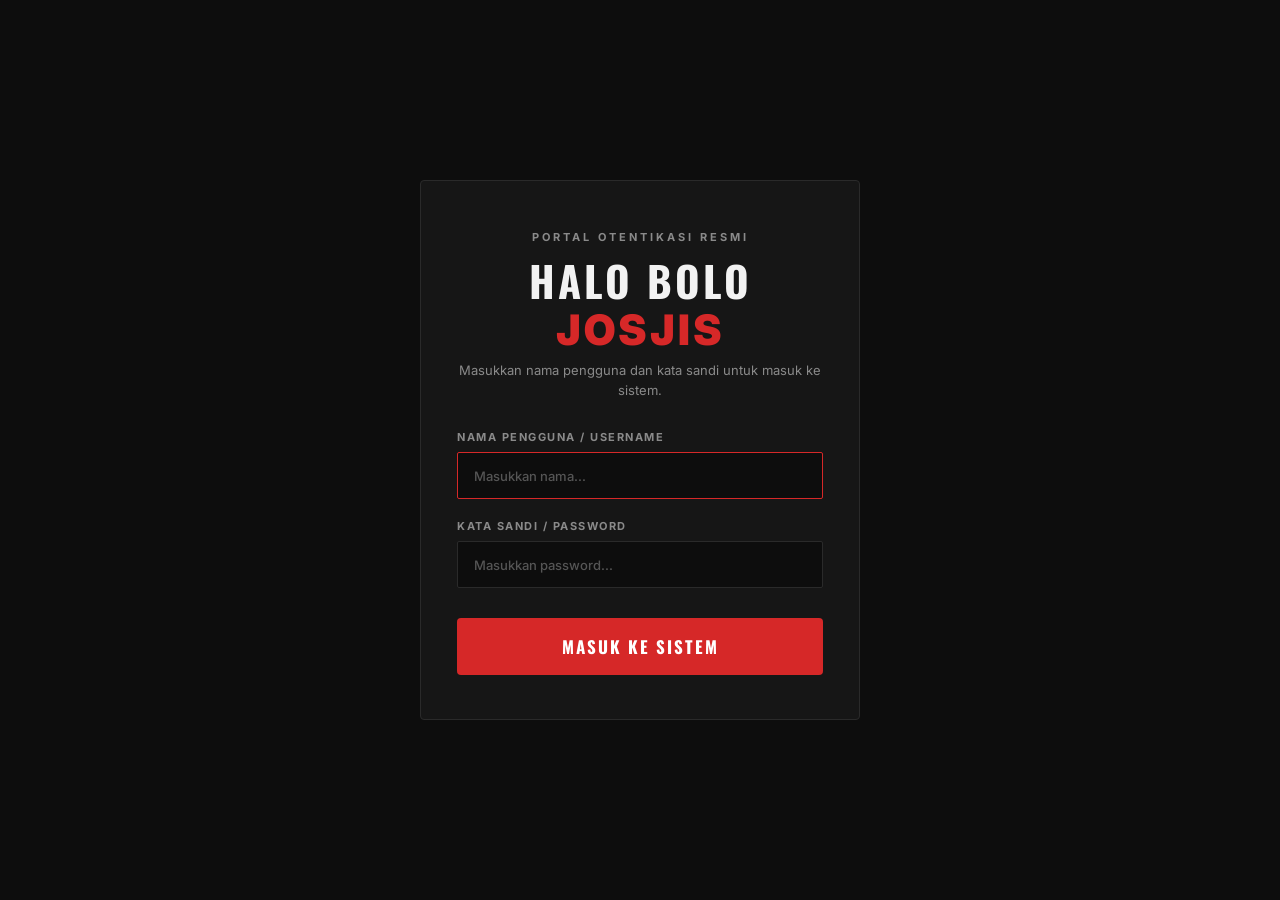
<file: index.html>
<!DOCTYPE html>
<html lang="id">
<head>
    <meta charset="UTF-8">
    <meta name="viewport" content="width=device-width, initial-scale=1.0">
    <meta http-equiv="Cache-Control" content="no-cache, no-store, must-revalidate" />
    <meta http-equiv="Pragma" content="no-cache" />
    <meta http-equiv="Expires" content="0" />
    <title>Halo Bolo Josjis - Login</title>
    <link rel="preconnect" href="https://fonts.googleapis.com">
    <link rel="preconnect" href="https://fonts.gstatic.com" crossorigin>
    <link href="https://fonts.googleapis.com/css2?family=Bebas+Neue&family=Inter:ital,wght@0,400;0,500;0,600;0,700;0,800;0,900;1,400&family=Oswald:wght@500;600;700;800;900&display=swap" rel="stylesheet">
    <link rel="stylesheet" href="belajar.css?v=sangar_clean">
</head>
<body>
    <div class="login-container">
        <form id="loginForm" class="luxury-form" onsubmit="handleLogin(event)">
            <div class="brand-badge">
                <span class="badge-text">PORTAL OTENTIKASI RESMI</span>
            </div>

            <h1 class="form-title">HALO BOLO <span class="accent-red">JOSJIS</span></h1>
            <p class="form-subtitle">Masukkan nama pengguna dan kata sandi untuk masuk ke sistem.</p>

            <div class="input-group">
                <label for="nama">NAMA PENGGUNA / USERNAME</label>
                <div class="input-wrapper">
                    <input type="text" id="nama" name="nama" placeholder="Masukkan nama..." required autocomplete="username" autofocus>
                </div>
            </div>

            <div class="input-group">
                <label for="pass">KATA SANDI / PASSWORD</label>
                <div class="input-wrapper">
                    <input type="password" id="pass" name="pass" placeholder="Masukkan password..." required autocomplete="current-password">
                </div>
            </div>

            <button type="submit" class="btn-luxury-submit">
                MASUK KE SISTEM
            </button>
        </form>
    </div>

    <script>
    function handleLogin(event) {
        event.preventDefault();
        const namaInput = document.getElementById('nama').value.trim();
        const passInput = document.getElementById('pass').value.trim();
        const nama = namaInput.toLowerCase();

        // 1. User Aghis -> Menu Makanan RM Etan Kuburan
        if (nama === 'aghis' && passInput === '123') {
            sessionStorage.setItem('loggedin', 'true');
            sessionStorage.setItem('nama', 'Aghis');
            sessionStorage.setItem('role', 'user');
            window.location.href = 'menu.html';
        }
        // 2. User Deril -> Hitung Luas Persegi Panjang / Balok
        else if (nama === 'deril' && passInput === '911') {
            sessionStorage.setItem('loggedin', 'true');
            sessionStorage.setItem('nama', 'Deril');
            sessionStorage.setItem('role', 'user');
            window.location.href = 'MTK.html';
        }
        // 3. User Udin -> Struktur Tabel Colspan & Rowspan
        else if (nama === 'udin' && passInput === '456') {
            sessionStorage.setItem('loggedin', 'true');
            sessionStorage.setItem('nama', 'Udin');
            sessionStorage.setItem('role', 'user');
            window.location.href = 'table.html';
        }
        // 4. User Admin -> Dashboard Evaluasi Nilai Siswa
        else if (nama === 'admin' && passInput === '111') {
            sessionStorage.setItem('loggedin', 'true');
            sessionStorage.setItem('nama', 'Admin');
            sessionStorage.setItem('role', 'admin');
            window.location.href = 'admin.html';
        }
        // Gagal login
        else {
            alert('Salah login bg 😅\nPeriksa kembali username dan password Anda!');
        }
    }
    </script>
</body>
</html>
</file>
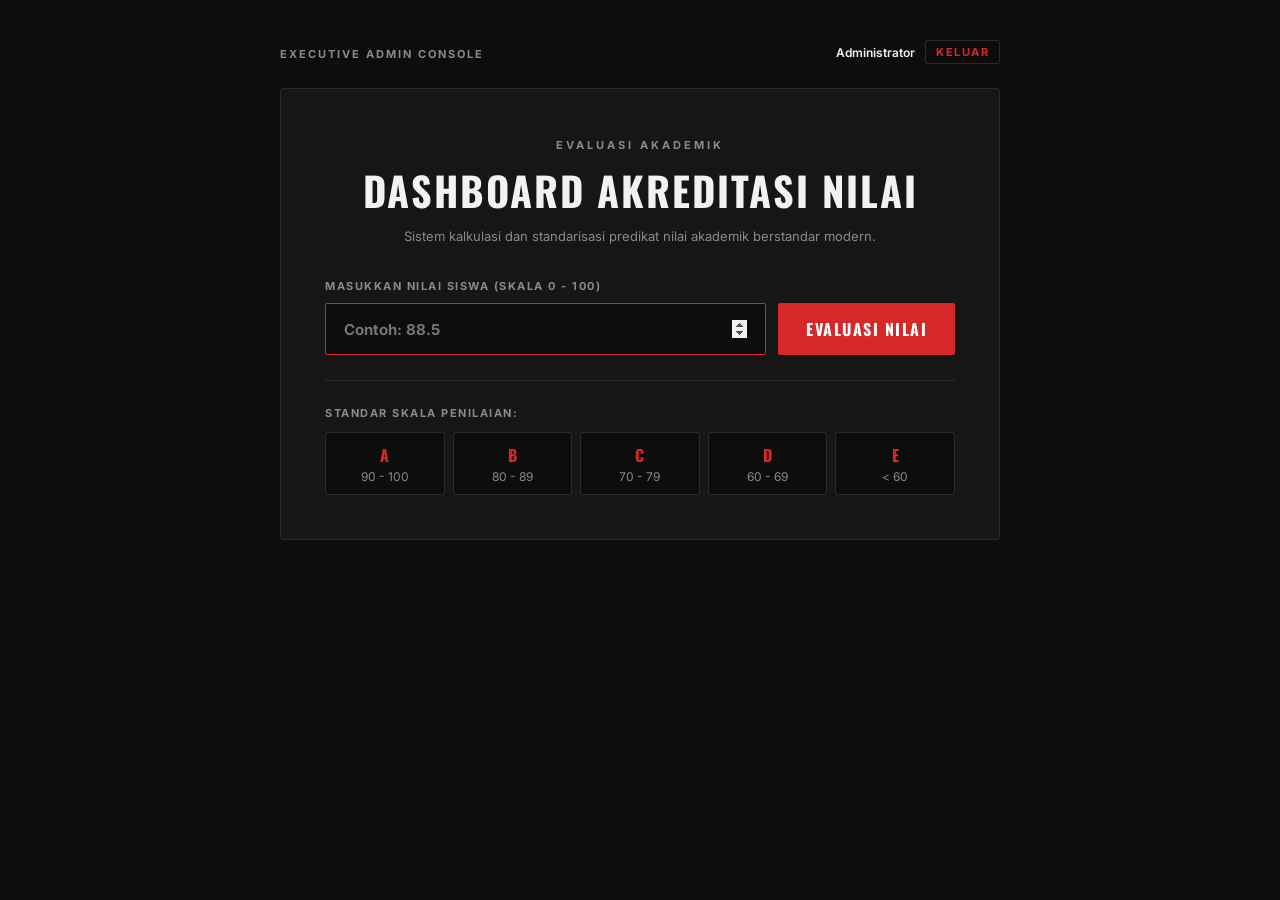
<file: admin.html>
<!DOCTYPE html>
<html lang="id">
<head>
    <meta charset="UTF-8">
    <meta name="viewport" content="width=device-width, initial-scale=1.0">
    <meta http-equiv="Cache-Control" content="no-cache, no-store, must-revalidate" />
    <meta http-equiv="Pragma" content="no-cache" />
    <meta http-equiv="Expires" content="0" />
    <title>Executive Dashboard - Penilaian Akademik</title>
    <link rel="preconnect" href="https://fonts.googleapis.com">
    <link rel="preconnect" href="https://fonts.gstatic.com" crossorigin>
    <link href="https://fonts.googleapis.com/css2?family=Bebas+Neue&family=Inter:ital,wght@0,400;0,500;0,600;0,700;0,800;0,900;1,400&family=Oswald:wght@500;600;700;800;900&display=swap" rel="stylesheet">
    <link rel="stylesheet" href="admin_dash.css?v=sangar_clean">
</head>
<body>
    <div class="admin-wrapper">
        <!-- Top Executive Header -->
        <header class="admin-nav">
            <div class="brand-box">
                <span class="brand-title">EXECUTIVE ADMIN CONSOLE</span>
            </div>
            <div class="user-profile">
                <span class="admin-name" id="adminName">Administrator</span>
                <a href="index.html" class="btn-admin-logout" onclick="sessionStorage.clear()">Keluar</a>
            </div>
        </header>

        <!-- Main Dashboard Card -->
        <main class="dashboard-container">
            <div class="card-header">
                <span class="section-tag">EVALUASI AKADEMIK</span>
                <h1 class="dashboard-title">Dashboard Akreditasi Nilai</h1>
                <p class="dashboard-desc">Sistem kalkulasi dan standarisasi predikat nilai akademik berstandar modern.</p>
            </div>

            <form class="grade-form" onsubmit="evaluasiNilai(event)">
                <div class="input-field-group">
                    <label for="nilai">Masukkan Nilai Siswa (Skala 0 - 100)</label>
                    <div class="input-with-button">
                        <input type="number" id="nilai" name="nilai" placeholder="Contoh: 88.5" max="100" min="0" step="any" required autofocus>
                        <input type="submit" value="Evaluasi Nilai" class="btn-submit-eval">
                    </div>
                </div>
            </form>

            <div id="resultContainer"></div>

            <!-- Grading Scale Standard Reference -->
            <div class="grading-reference">
                <div class="ref-title">Standar Skala Penilaian:</div>
                <div class="ref-grid">
                    <div class="ref-pill"><b>A</b> 90 - 100</div>
                    <div class="ref-pill"><b>B</b> 80 - 89</div>
                    <div class="ref-pill"><b>C</b> 70 - 79</div>
                    <div class="ref-pill"><b>D</b> 60 - 69</div>
                    <div class="ref-pill"><b>E</b> &lt; 60</div>
                </div>
            </div>
        </main>
    </div>

    <script>
    document.addEventListener('DOMContentLoaded', () => {
        const adminName = sessionStorage.getItem('nama') || 'Administrator';
        document.getElementById('adminName').textContent = adminName;
    });

    function evaluasiNilai(event) {
        event.preventDefault();
        const inputVal = parseFloat(document.getElementById('nilai').value);
        if (isNaN(inputVal) || inputVal < 0 || inputVal > 100) {
            alert('Masukkan nilai yang valid antara 0 sampai 100!');
            return;
        }

        let grade = '';
        let keterangan = '';

        if (inputVal >= 90 && inputVal <= 100) {
            grade = 'A';
            keterangan = 'Istimewa / Sangat Memuaskan (High Distinction)';
        } else if (inputVal >= 80) {
            grade = 'B';
            keterangan = 'Memuaskan / Sangat Baik (Distinction)';
        } else if (inputVal >= 70) {
            grade = 'C';
            keterangan = 'Cukup / Baik (Credit)';
        } else if (inputVal >= 60) {
            grade = 'D';
            keterangan = 'Kurang / Perlu Bimbingan (Pass)';
        } else {
            grade = 'E';
            keterangan = 'Tidak Lulus / Mengulang (Failure)';
        }

        const container = document.getElementById('resultContainer');
        container.innerHTML = `
            <div class="result-card">
                <div class="result-badge-container">
                    <div class="grade-label">Predikat Akreditasi</div>
                    <div class="grade-letter">${grade}</div>
                </div>
                <div class="result-info">
                    <div class="keterangan-text">${keterangan}</div>
                    <div class="score-summary">Nilai yang diuji: <b>${inputVal}</b> / 100</div>
                </div>
            </div>
        `;
    }
    </script>
</body>
</html>
</file>
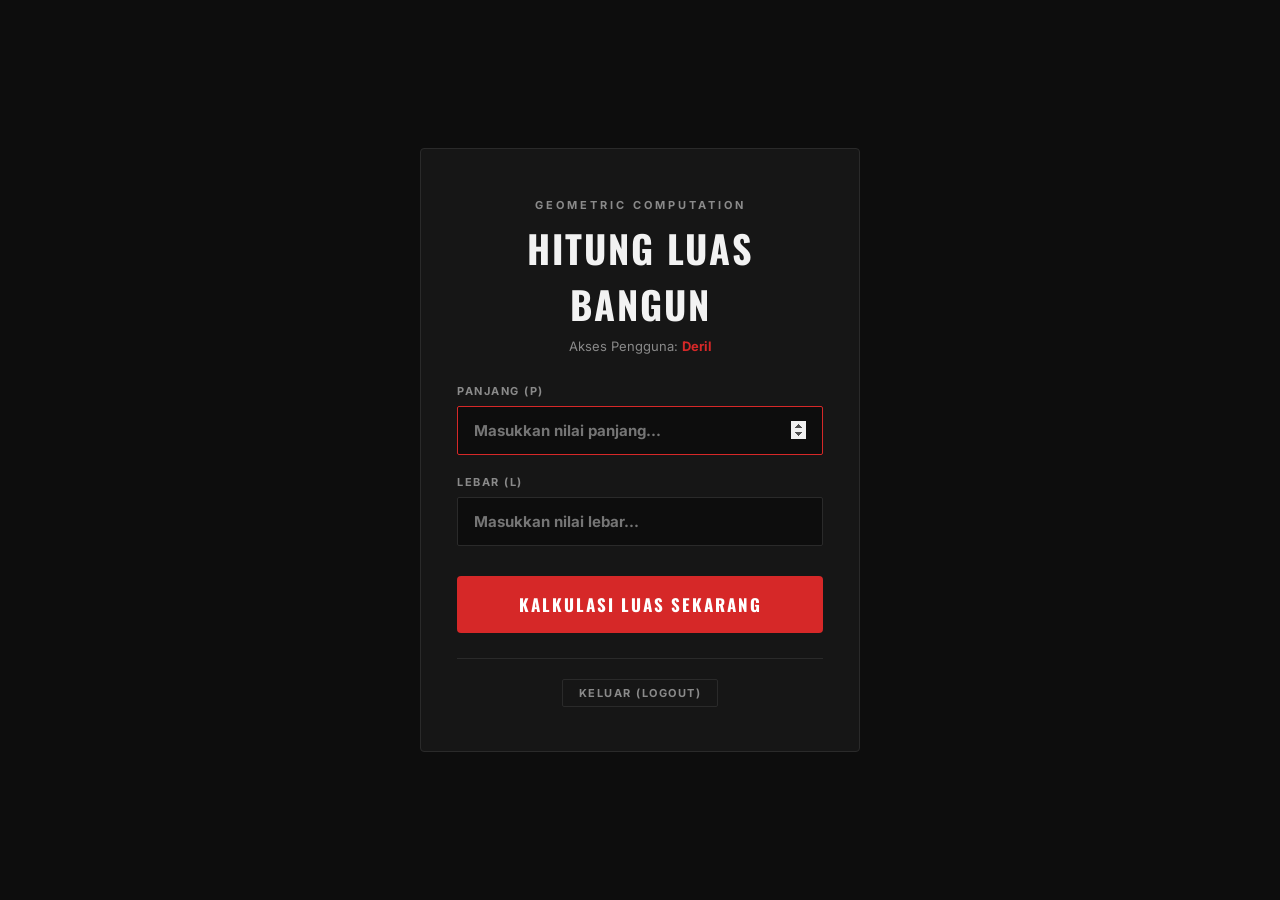
<file: balok.html>
<!DOCTYPE html>
<html lang="id">
<head>
    <meta charset="UTF-8">
    <meta name="viewport" content="width=device-width, initial-scale=1.0">
    <meta http-equiv="Cache-Control" content="no-cache, no-store, must-revalidate" />
    <meta http-equiv="Pragma" content="no-cache" />
    <meta http-equiv="Expires" content="0" />
    <title>Hasil Komputasi Geometri - Luas Persegi Panjang</title>
    <link rel="preconnect" href="https://fonts.googleapis.com">
    <link rel="preconnect" href="https://fonts.gstatic.com" crossorigin>
    <link href="https://fonts.googleapis.com/css2?family=Bebas+Neue&family=Inter:ital,wght@0,400;0,500;0,600;0,700;0,800;0,900;1,400&family=Oswald:wght@500;600;700;800;900&display=swap" rel="stylesheet">
    <style>
        :root {
            --bg-main: #0D0D0D;
            --bg-surface: #161616;
            --border-color: #2A2A2A;
            --text-main: #F2F2F2;
            --text-muted: #8A8A8A;
            --accent-red: #D62828;
            --accent-red-hover: #B51F1F;
            --font-heading: 'Oswald', 'Bebas Neue', sans-serif;
            --font-body: 'Inter', -apple-system, BlinkMacSystemFont, sans-serif;
        }

        * {
            box-sizing: border-box;
            margin: 0;
            padding: 0;
            font-family: var(--font-body);
        }

        body {
            background-color: var(--bg-main);
            color: var(--text-main);
            display: flex;
            justify-content: center;
            align-items: center;
            min-height: 100vh;
            padding: 24px;
            -webkit-font-smoothing: antialiased;
        }

        .result-card {
            background-color: var(--bg-surface);
            border: 1px solid var(--border-color);
            border-radius: 4px;
            padding: 44px 36px;
            max-width: 460px;
            width: 100%;
            text-align: center;
        }

        .badge-header {
            font-size: 11px;
            font-weight: 700;
            letter-spacing: 3px;
            text-transform: uppercase;
            color: var(--text-muted);
            margin-bottom: 8px;
            display: inline-block;
        }

        .result-title {
            font-family: var(--font-heading);
            font-size: 38px;
            font-weight: 900;
            letter-spacing: 2px;
            text-transform: uppercase;
            color: var(--text-main);
            margin-bottom: 25px;
        }

        .computation-box {
            background-color: var(--bg-main);
            border: 1px solid var(--border-color);
            border-radius: 2px;
            padding: 20px;
            margin-bottom: 25px;
            text-align: left;
        }

        .param-row {
            display: flex;
            justify-content: space-between;
            align-items: center;
            padding: 10px 0;
            font-size: 14px;
            color: var(--text-muted);
            border-bottom: 1px solid var(--border-color);
        }

        .param-row:last-of-type {
            border-bottom: none;
        }

        .param-row strong {
            color: var(--text-main);
            font-size: 15px;
            font-weight: 700;
        }

        .formula-card {
            background-color: #121212;
            border: 1px solid var(--border-color);
            border-radius: 2px;
            padding: 18px;
            margin-top: 15px;
            text-align: center;
        }

        .formula-title {
            font-size: 11px;
            letter-spacing: 1.5px;
            text-transform: uppercase;
            color: var(--text-muted);
            margin-bottom: 6px;
            font-weight: 700;
        }

        .hasil-value {
            font-family: var(--font-heading);
            font-size: 40px;
            font-weight: 900;
            color: var(--accent-red);
            letter-spacing: 1px;
        }

        .action-grid {
            display: flex;
            gap: 12px;
            margin-top: 25px;
        }

        .btn-again {
            flex: 1;
            padding: 14px 20px;
            background-color: var(--accent-red);
            border-radius: 2px;
            color: #FFFFFF;
            text-decoration: none;
            font-family: var(--font-heading);
            font-size: 15px;
            font-weight: 700;
            letter-spacing: 1.5px;
            text-transform: uppercase;
            transition: all 0.2s ease;
            display: inline-block;
        }

        .btn-again:hover {
            background-color: var(--accent-red-hover);
            transform: translateY(-2px);
        }

        .btn-logout {
            padding: 14px 22px;
            background-color: transparent;
            border: 1px solid var(--border-color);
            border-radius: 2px;
            color: var(--text-muted);
            text-decoration: none;
            font-family: var(--font-heading);
            font-size: 15px;
            font-weight: 700;
            letter-spacing: 1.5px;
            text-transform: uppercase;
            transition: all 0.2s ease;
            display: inline-block;
        }

        .btn-logout:hover {
            border-color: var(--accent-red);
            color: var(--accent-red);
            background: #1a1a1a;
            transform: translateY(-2px);
        }
    </style>
</head>
<body>
    <div class="result-card">
        <span class="badge-header">HASIL KOMPUTASI</span>
        <h2 class="result-title">Luas Persegi Panjang</h2>

        <div class="computation-box">
            <div class="param-row">
                <span>Panjang (p)</span>
                <strong id="valPanjang">0</strong>
            </div>
            <div class="param-row">
                <span>Lebar (l)</span>
                <strong id="valLebar">0</strong>
            </div>
            <div class="param-row">
                <span>Formula</span>
                <code>Luas = p &times; l</code>
            </div>

            <div class="formula-card">
                <div class="formula-title">Total Luas Bangun Datar</div>
                <div class="hasil-value" id="valHasil">0</div>
            </div>
        </div>

        <div class="action-grid">
            <a href="MTK.html" class="btn-again">Hitung Ulang</a>
            <a href="index.html" class="btn-logout" onclick="sessionStorage.clear()">Keluar</a>
        </div>
    </div>

    <script>
    document.addEventListener('DOMContentLoaded', () => {
        const p = sessionStorage.getItem('mtk_panjang');
        const l = sessionStorage.getItem('mtk_lebar');
        const h = sessionStorage.getItem('mtk_hasil');

        if (!p || !l || !h) {
            window.location.href = 'MTK.html';
            return;
        }

        document.getElementById('valPanjang').textContent = p;
        document.getElementById('valLebar').textContent = l;
        document.getElementById('valHasil').textContent = h;
    });
    </script>
</body>
</html>
</file>
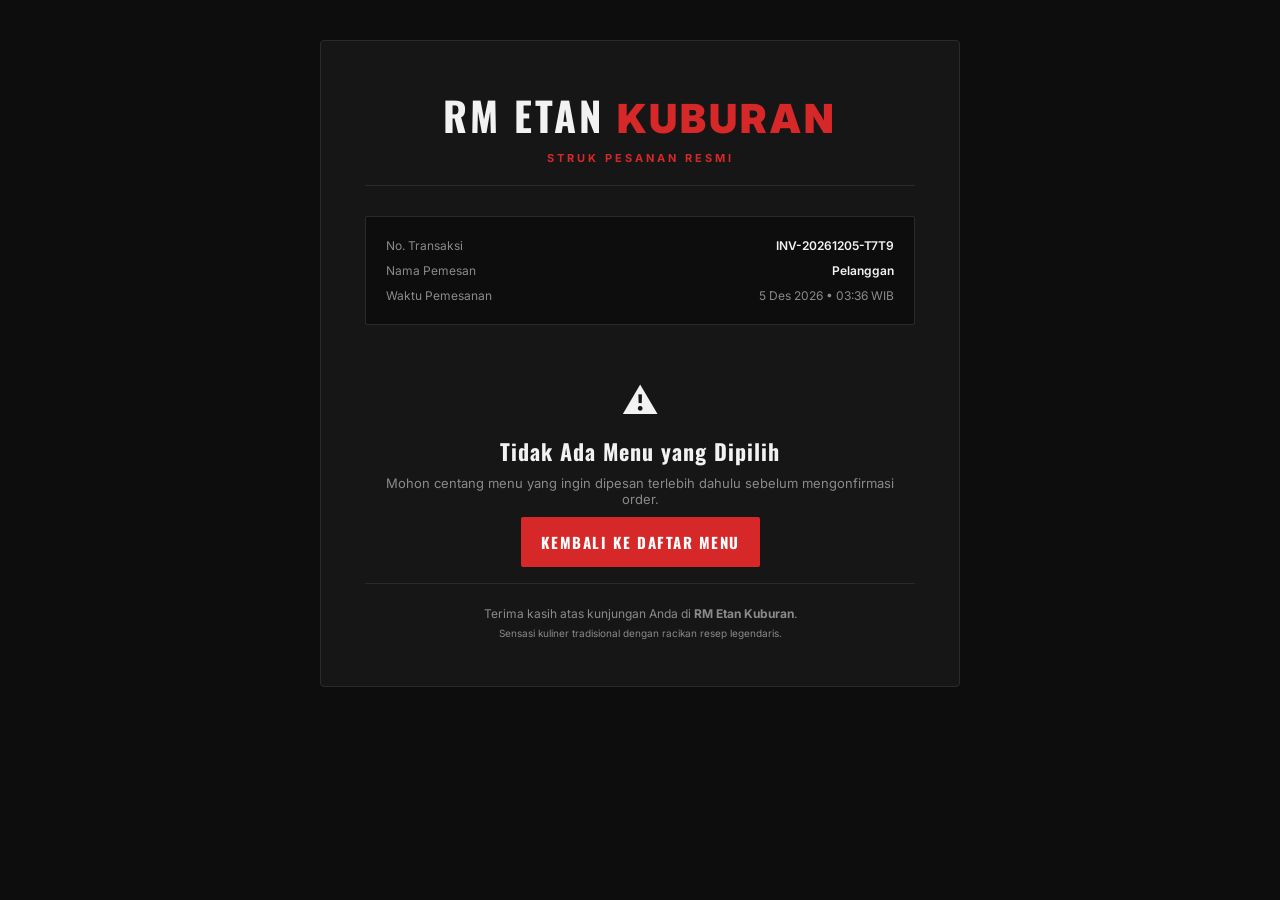
<file: harga.html>
<!DOCTYPE html>
<html lang="id">
<head>
    <meta charset="UTF-8">
    <meta name="viewport" content="width=device-width, initial-scale=1.0">
    <meta http-equiv="Cache-Control" content="no-cache, no-store, must-revalidate" />
    <meta http-equiv="Pragma" content="no-cache" />
    <meta http-equiv="Expires" content="0" />
    <title>Struk Pesanan - RM Etan Kuburan</title>
    <link rel="preconnect" href="https://fonts.googleapis.com">
    <link rel="preconnect" href="https://fonts.gstatic.com" crossorigin>
    <link href="https://fonts.googleapis.com/css2?family=Bebas+Neue&family=Inter:ital,wght@0,400;0,500;0,600;0,700;0,800;0,900;1,400&family=Oswald:wght@500;600;700;800;900&display=swap" rel="stylesheet">
    <link rel="stylesheet" href="style.css?v=sangar_clean">
</head>
<body>
    <div class="receipt-wrapper">
        <div class="receipt-card">
            <!-- Receipt Header -->
            <div class="receipt-header">
                <h1 class="receipt-brand">RM ETAN <span class="accent-red">KUBURAN</span></h1>
                <p class="receipt-subtitle">STRUK PESANAN RESMI</p>
            </div>

            <div class="invoice-meta">
                <div class="meta-row">
                    <span>No. Transaksi</span>
                    <strong id="invoiceId">-</strong>
                </div>
                <div class="meta-row">
                    <span>Nama Pemesan</span>
                    <strong id="customerName">Pelanggan</strong>
                </div>
                <div class="meta-row">
                    <span>Waktu Pemesanan</span>
                    <span id="orderTime">-</span>
                </div>
            </div>

            <!-- Dynamic Container for Ordered Items or Empty State -->
            <div id="receiptContent"></div>

            <div class="receipt-footer">
                <p>Terima kasih atas kunjungan Anda di <strong>RM Etan Kuburan</strong>.</p>
                <small>Sensasi kuliner tradisional dengan racikan resep legendaris.</small>
            </div>
        </div>
    </div>

    <script>
    function formatRupiah(number) {
        return 'Rp ' + number.toString().replace(/\B(?=(\d{3})+(?!\d))/g, ".");
    }

    document.addEventListener('DOMContentLoaded', () => {
        // Generate Invoice ID & Date
        const now = new Date();
        const dateStr = now.getFullYear().toString() +
            String(now.getMonth() + 1).padStart(2, '0') +
            String(now.getDate()).padStart(2, '0');
        const randCode = Math.random().toString(36).substring(2, 6).toUpperCase();
        document.getElementById('invoiceId').textContent = 'INV-' + dateStr + '-' + randCode;

        // Customer Name from sessionStorage
        const savedName = sessionStorage.getItem('nama') || 'Pelanggan';
        document.getElementById('customerName').textContent = savedName;

        // Formatted Time
        const months = ['Jan', 'Feb', 'Mar', 'Apr', 'Mei', 'Jun', 'Jul', 'Agu', 'Sep', 'Okt', 'Nov', 'Des'];
        const formattedDate = `${now.getDate()} ${months[now.getMonth()]} ${now.getFullYear()} • ${String(now.getHours()).padStart(2, '0')}:${String(now.getMinutes()).padStart(2, '0')} WIB`;
        document.getElementById('orderTime').innerHTML = formattedDate;

        // Retrieve Order Items
        const storedItems = sessionStorage.getItem('order_items');
        let orderItems = [];
        let totalBayar = 0;

        if (storedItems) {
            try {
                orderItems = JSON.parse(storedItems);
                totalBayar = parseInt(sessionStorage.getItem('order_total')) || 0;
            } catch (e) {
                orderItems = [];
            }
        }

        const container = document.getElementById('receiptContent');

        if (!orderItems || orderItems.length === 0) {
            // Empty State
            container.innerHTML = `
                <div class="empty-receipt-alert">
                    <div class="alert-icon">⚠️</div>
                    <h3>Tidak Ada Menu yang Dipilih</h3>
                    <p>Mohon centang menu yang ingin dipesan terlebih dahulu sebelum mengonfirmasi order.</p>
                    <a href="menu.html" class="btn-return-menu">Kembali ke Daftar Menu</a>
                </div>
            `;
        } else {
            // Render Order Items Table
            let rowsHtml = '';
            orderItems.forEach(item => {
                rowsHtml += `
                    <tr>
                        <td>
                            <div class="receipt-item-title">
                                <span>${item.icon}</span>
                                <b>${item.nama}</b>
                            </div>
                        </td>
                        <td class="col-center">${item.porsi}x</td>
                        <td class="col-right">${formatRupiah(item.harga)}</td>
                        <td class="col-right" style="font-weight: 700; color: #D62828;">${formatRupiah(item.subtotal)}</td>
                    </tr>
                `;
            });

            container.innerHTML = `
                <div class="table-wrapper">
                    <table class="receipt-table">
                        <thead>
                            <tr>
                                <th>Item</th>
                                <th class="col-center">Qty</th>
                                <th class="col-right">Harga</th>
                                <th class="col-right">Subtotal</th>
                            </tr>
                        </thead>
                        <tbody>
                            ${rowsHtml}
                        </tbody>
                    </table>
                </div>

                <div class="receipt-total-box">
                    <div class="total-label">Total Pembayaran</div>
                    <div class="total-amount">${formatRupiah(totalBayar)}</div>
                    <div class="total-status">
                        <span class="status-badge">Menunggu Pembayaran di Kasir</span>
                    </div>
                </div>

                <div class="receipt-actions">
                    <a href="menu.html" class="btn-return-menu">
                        &larr; Pesan Menu Lain
                    </a>
                    <a href="index.html" class="btn-logout-receipt" onclick="sessionStorage.clear()">
                        Keluar
                    </a>
                </div>
            `;
        }
    });
    </script>
</body>
</html>
</file>
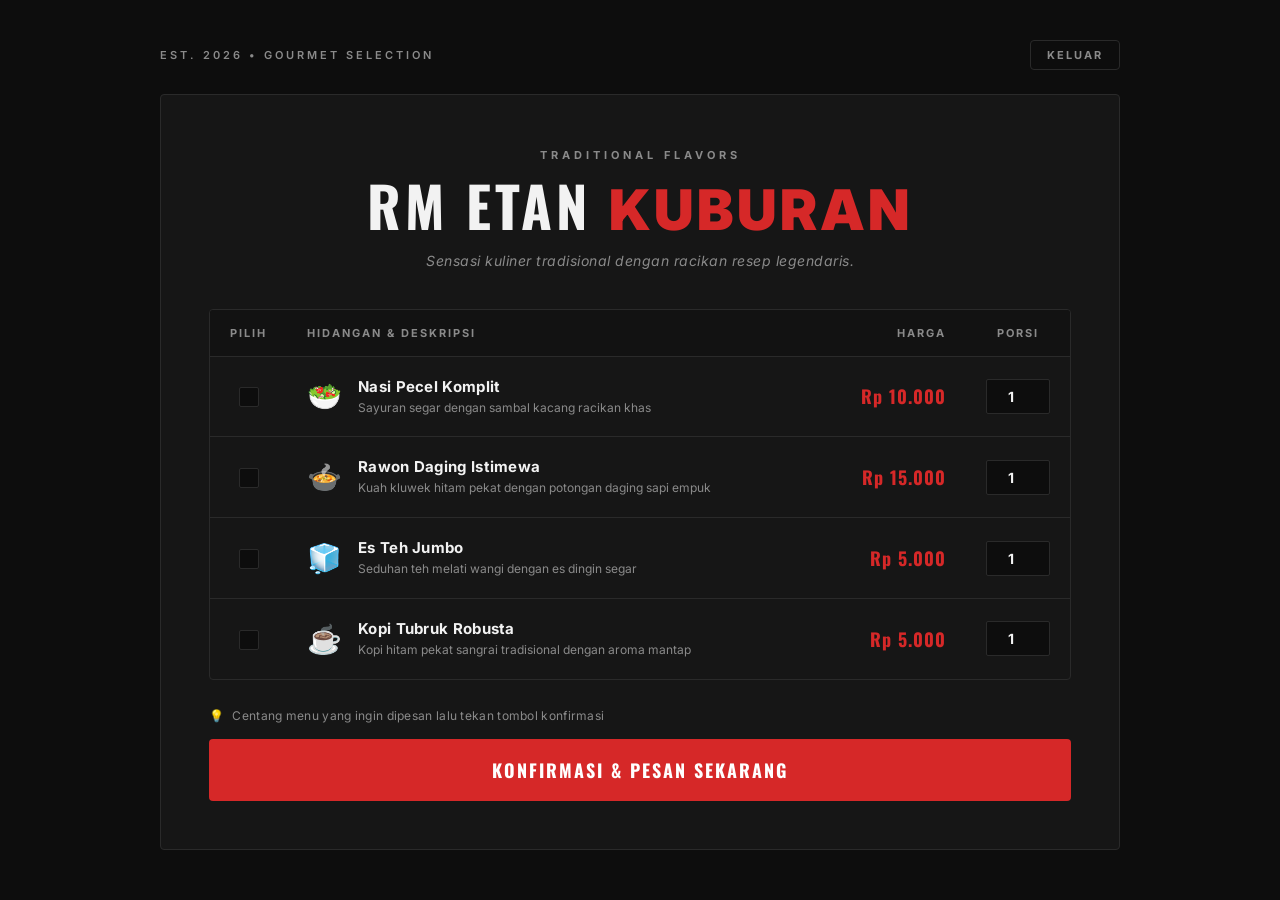
<file: menu.html>
<!DOCTYPE html>
<html lang="id">
  <head>
    <meta charset="UTF-8" />
    <meta name="viewport" content="width=device-width, initial-scale=1.0" />
    <meta http-equiv="Cache-Control" content="no-cache, no-store, must-revalidate" />
    <meta http-equiv="Pragma" content="no-cache" />
    <meta http-equiv="Expires" content="0" />
    <title>RM Etan Kuburan - Menu Makanan</title>
    <link rel="preconnect" href="https://fonts.googleapis.com">
    <link rel="preconnect" href="https://fonts.gstatic.com" crossorigin>
    <link href="https://fonts.googleapis.com/css2?family=Bebas+Neue&family=Inter:ital,wght@0,400;0,500;0,600;0,700;0,800;0,900;1,400&family=Oswald:wght@500;600;700;800;900&display=swap" rel="stylesheet">
    <link rel="stylesheet" href="style.css?v=sangar_clean" />
  </head>
  <body>
    <div class="luxury-container">
      <!-- Top Navigation: Logout on Top Right -->
      <header class="top-nav">
        <div class="nav-brand">
          <span>EST. 2026 &bull; GOURMET SELECTION</span>
        </div>
        <a href="index.html" class="btn-luxury-logout" onclick="sessionStorage.clear()">
          KELUAR
        </a>
      </header>

      <!-- Main Header Area -->
      <main class="menu-card">
        <div class="menu-header">
          <span class="luxury-badge">TRADITIONAL FLAVORS</span>
          <h1 class="restaurant-name">RM ETAN <span class="accent-red">KUBURAN</span></h1>
          <p class="restaurant-tagline">Sensasi kuliner tradisional dengan racikan resep legendaris.</p>
        </div>

        <form id="orderForm" onsubmit="handleOrder(event)">
          <div class="table-wrapper">
            <table class="luxury-table">
              <thead>
                <tr>
                  <th class="col-center" style="width: 70px;">PILIH</th>
                  <th>HIDANGAN &amp; DESKRIPSI</th>
                  <th class="col-right" style="width: 140px;">HARGA</th>
                  <th class="col-center" style="width: 100px;">PORSI</th>
                </tr>
              </thead>
              <tbody>
                <tr class="menu-row">
                  <td class="col-center">
                    <label class="custom-checkbox">
                      <input type="checkbox" name="menu[]" value="pecel" id="check-pecel" />
                      <span class="checkmark"></span>
                    </label>
                  </td>
                  <td>
                    <div class="item-name">
                      <span class="item-emoji">🥗</span>
                      <div>
                        <strong>Nasi Pecel Komplit</strong>
                        <div class="item-desc">Sayuran segar dengan sambal kacang racikan khas</div>
                      </div>
                    </div>
                  </td>
                  <td class="col-right price-tag">Rp 10.000</td>
                  <td class="col-center">
                    <input type="number" id="porsi_pecel" name="porsi_pecel" value="1" min="1" max="99" class="porsi-input" />
                  </td>
                </tr>

                <tr class="menu-row">
                  <td class="col-center">
                    <label class="custom-checkbox">
                      <input type="checkbox" name="menu[]" value="rawon" id="check-rawon" />
                      <span class="checkmark"></span>
                    </label>
                  </td>
                  <td>
                    <div class="item-name">
                      <span class="item-emoji">🍲</span>
                      <div>
                        <strong>Rawon Daging Istimewa</strong>
                        <div class="item-desc">Kuah kluwek hitam pekat dengan potongan daging sapi empuk</div>
                      </div>
                    </div>
                  </td>
                  <td class="col-right price-tag">Rp 15.000</td>
                  <td class="col-center">
                    <input type="number" id="porsi_rawon" name="porsi_rawon" value="1" min="1" max="99" class="porsi-input" />
                  </td>
                </tr>

                <tr class="menu-row">
                  <td class="col-center">
                    <label class="custom-checkbox">
                      <input type="checkbox" name="menu[]" value="esteh" id="check-esteh" />
                      <span class="checkmark"></span>
                    </label>
                  </td>
                  <td>
                    <div class="item-name">
                      <span class="item-emoji">🧊</span>
                      <div>
                        <strong>Es Teh Jumbo</strong>
                        <div class="item-desc">Seduhan teh melati wangi dengan es dingin segar</div>
                      </div>
                    </div>
                  </td>
                  <td class="col-right price-tag">Rp 5.000</td>
                  <td class="col-center">
                    <input type="number" id="porsi_esteh" name="porsi_esteh" value="1" min="1" max="99" class="porsi-input" />
                  </td>
                </tr>

                <tr class="menu-row">
                  <td class="col-center">
                    <label class="custom-checkbox">
                      <input type="checkbox" name="menu[]" value="kopi" id="check-kopi" />
                      <span class="checkmark"></span>
                    </label>
                  </td>
                  <td>
                    <div class="item-name">
                      <span class="item-emoji">☕</span>
                      <div>
                        <strong>Kopi Tubruk Robusta</strong>
                        <div class="item-desc">Kopi hitam pekat sangrai tradisional dengan aroma mantap</div>
                      </div>
                    </div>
                  </td>
                  <td class="col-right price-tag">Rp 5.000</td>
                  <td class="col-center">
                    <input type="number" id="porsi_kopi" name="porsi_kopi" value="1" min="1" max="99" class="porsi-input" />
                  </td>
                </tr>
              </tbody>
            </table>
          </div>

          <div class="order-action-bar">
            <div class="action-info">
              <span class="info-icon">💡</span>
              <span>Centang menu yang ingin dipesan lalu tekan tombol konfirmasi</span>
            </div>
            <button type="submit" name="order" id="papan" class="btn-order-luxury">
              KONFIRMASI &amp; PESAN SEKARANG
            </button>
          </div>
        </form>
      </main>
    </div>

    <script>
    const menuCatalog = {
        'pecel': { nama: 'Nasi Pecel Komplit', harga: 10000, icon: '🥗' },
        'rawon': { nama: 'Rawon Daging Istimewa', harga: 15000, icon: '🍲' },
        'esteh': { nama: 'Es Teh Jumbo', harga: 5000, icon: '🧊' },
        'kopi':  { nama: 'Kopi Tubruk Robusta', harga: 5000, icon: '☕' }
    };

    function handleOrder(event) {
        event.preventDefault();
        const checkedBoxes = document.querySelectorAll('input[name="menu[]"]:checked');
        
        const orderedItems = [];
        let totalBayar = 0;

        checkedBoxes.forEach(checkbox => {
            const key = checkbox.value;
            const itemInfo = menuCatalog[key];
            if (itemInfo) {
                const porsiInput = document.getElementById('porsi_' + key);
                const porsi = porsiInput ? Math.max(1, parseInt(porsiInput.value) || 1) : 1;
                const subtotal = itemInfo.harga * porsi;
                totalBayar += subtotal;

                orderedItems.push({
                    key: key,
                    nama: itemInfo.nama,
                    icon: itemInfo.icon,
                    harga: itemInfo.harga,
                    porsi: porsi,
                    subtotal: subtotal
                });
            }
        });

        // Simpan ke sessionStorage untuk ditampilkan di harga.html
        sessionStorage.setItem('order_items', JSON.stringify(orderedItems));
        sessionStorage.setItem('order_total', totalBayar.toString());

        // Alihkan langsung ke harga.html
        window.location.href = 'harga.html';
    }
    </script>
  </body>
</html>
</file>
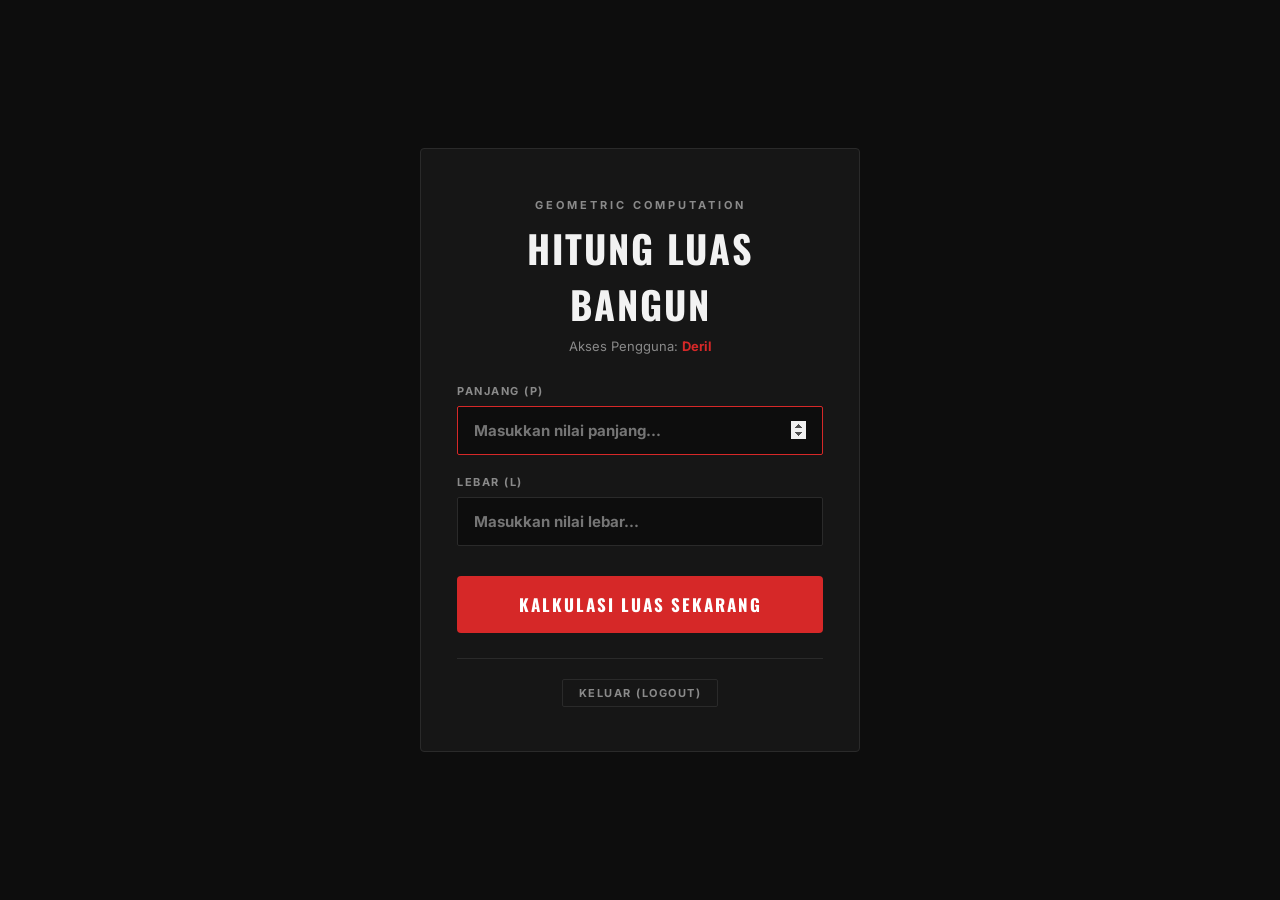
<file: MTK.html>
<!DOCTYPE html>
<html lang="id">
<head>
    <meta charset="UTF-8">
    <meta name="viewport" content="width=device-width, initial-scale=1.0">
    <meta http-equiv="Cache-Control" content="no-cache, no-store, must-revalidate" />
    <meta http-equiv="Pragma" content="no-cache" />
    <meta http-equiv="Expires" content="0" />
    <title>Geometric Studio - Hitung Luas Persegi Panjang</title>
    <link rel="preconnect" href="https://fonts.googleapis.com">
    <link rel="preconnect" href="https://fonts.gstatic.com" crossorigin>
    <link href="https://fonts.googleapis.com/css2?family=Bebas+Neue&family=Inter:ital,wght@0,400;0,500;0,600;0,700;0,800;0,900;1,400&family=Oswald:wght@500;600;700;800;900&display=swap" rel="stylesheet">

    <style>
        :root {
            --bg-main: #0D0D0D;
            --bg-surface: #161616;
            --border-color: #2A2A2A;
            --text-main: #F2F2F2;
            --text-muted: #8A8A8A;
            --accent-red: #D62828;
            --accent-red-hover: #B51F1F;
            --font-heading: 'Oswald', 'Bebas Neue', sans-serif;
            --font-body: 'Inter', -apple-system, BlinkMacSystemFont, sans-serif;
        }

        * {
            box-sizing: border-box;
            margin: 0;
            padding: 0;
            font-family: var(--font-body);
        }

        body {
            background-color: var(--bg-main);
            color: var(--text-main);
            display: flex;
            justify-content: center;
            align-items: center;
            min-height: 100vh;
            padding: 24px;
            -webkit-font-smoothing: antialiased;
        }

        .mtk-card {
            background-color: var(--bg-surface);
            border: 1px solid var(--border-color);
            border-radius: 4px;
            padding: 44px 36px;
            width: 100%;
            max-width: 440px;
        }

        .header-section {
            text-align: center;
            margin-bottom: 30px;
        }

        .badge-tag {
            display: inline-block;
            font-size: 11px;
            font-weight: 700;
            letter-spacing: 3px;
            text-transform: uppercase;
            color: var(--text-muted);
            margin-bottom: 8px;
        }

        .card-title {
            font-family: var(--font-heading);
            font-size: 38px;
            font-weight: 900;
            letter-spacing: 2px;
            text-transform: uppercase;
            color: var(--text-main);
            margin-bottom: 6px;
        }

        .user-greeting {
            color: var(--text-muted);
            font-size: 13px;
        }

        .user-greeting b {
            color: var(--accent-red);
        }

        .form-group {
            margin-bottom: 20px;
            text-align: left;
        }

        .form-group label {
            display: block;
            font-size: 11px;
            font-weight: 700;
            letter-spacing: 1.5px;
            text-transform: uppercase;
            color: var(--text-muted);
            margin-bottom: 8px;
        }

        input[type="number"] {
            width: 100%;
            padding: 14px 16px;
            background-color: var(--bg-main);
            border: 1px solid var(--border-color);
            border-radius: 2px;
            color: var(--text-main);
            font-size: 15px;
            font-weight: 700;
            outline: none;
            transition: border-color 0.2s ease;
        }

        input[type="number"]:focus {
            border-color: var(--accent-red);
        }

        .btn-calc-luxury {
            width: 100%;
            padding: 16px;
            background-color: var(--accent-red);
            border: none;
            border-radius: 4px;
            color: #FFFFFF;
            font-family: var(--font-heading);
            font-size: 17px;
            font-weight: 700;
            letter-spacing: 2px;
            text-transform: uppercase;
            cursor: pointer;
            transition: background-color 0.2s ease, transform 0.2s ease;
            margin-top: 10px;
        }

        .btn-calc-luxury:hover {
            background-color: var(--accent-red-hover);
            transform: translateY(-2px);
        }

        .footer-action {
            text-align: center;
            margin-top: 25px;
            padding-top: 20px;
            border-top: 1px solid var(--border-color);
        }

        .btn-logout {
            color: var(--text-muted);
            text-decoration: none;
            font-size: 11px;
            font-weight: 700;
            letter-spacing: 1.5px;
            text-transform: uppercase;
            padding: 6px 16px;
            border-radius: 2px;
            border: 1px solid var(--border-color);
            transition: all 0.2s ease;
            display: inline-block;
        }

        .btn-logout:hover {
            border-color: var(--accent-red);
            color: var(--accent-red);
            background: #1a1a1a;
        }
    </style>
</head>
<body>
    <div class="mtk-card">
        <div class="header-section">
            <span class="badge-tag">GEOMETRIC COMPUTATION</span>
            <h1 class="card-title">Hitung Luas Bangun</h1>
            <div class="user-greeting">
                Akses Pengguna: <b id="userName">Deril</b>
            </div>
        </div>

        <form id="mtkForm" onsubmit="hitungLuas(event)">
            <div class="form-group">
                <label for="panjang">Panjang (p)</label>
                <input id="panjang" name="panjang" type="number" step="any" placeholder="Masukkan nilai panjang..." min="0.001" required autofocus>
            </div>

            <div class="form-group">
                <label for="lebar">Lebar (l)</label>
                <input id="lebar" name="lebar" type="number" step="any" placeholder="Masukkan nilai lebar..." min="0.001" required>
            </div>

            <button type="submit" class="btn-calc-luxury">
                Kalkulasi Luas Sekarang
            </button>
        </form>

        <div class="footer-action">
            <a href="index.html" class="btn-logout" onclick="sessionStorage.clear()">Keluar (Logout)</a>
        </div>
    </div>

    <script>
    document.addEventListener('DOMContentLoaded', () => {
        const savedName = sessionStorage.getItem('nama') || 'Deril';
        document.getElementById('userName').textContent = savedName;
    });

    function hitungLuas(event) {
        event.preventDefault();
        const panjang = parseFloat(document.getElementById('panjang').value);
        const lebar = parseFloat(document.getElementById('lebar').value);

        if (isNaN(panjang) || isNaN(lebar) || panjang <= 0 || lebar <= 0) {
            alert('Nilai panjang dan lebar harus lebih besar dari 0!');
            return;
        }

        sessionStorage.setItem('mtk_panjang', panjang.toString());
        sessionStorage.setItem('mtk_lebar', lebar.toString());
        sessionStorage.setItem('mtk_hasil', (panjang * lebar).toString());

        window.location.href = 'balok.html';
    }
    </script>
</body>
</html>
</file>
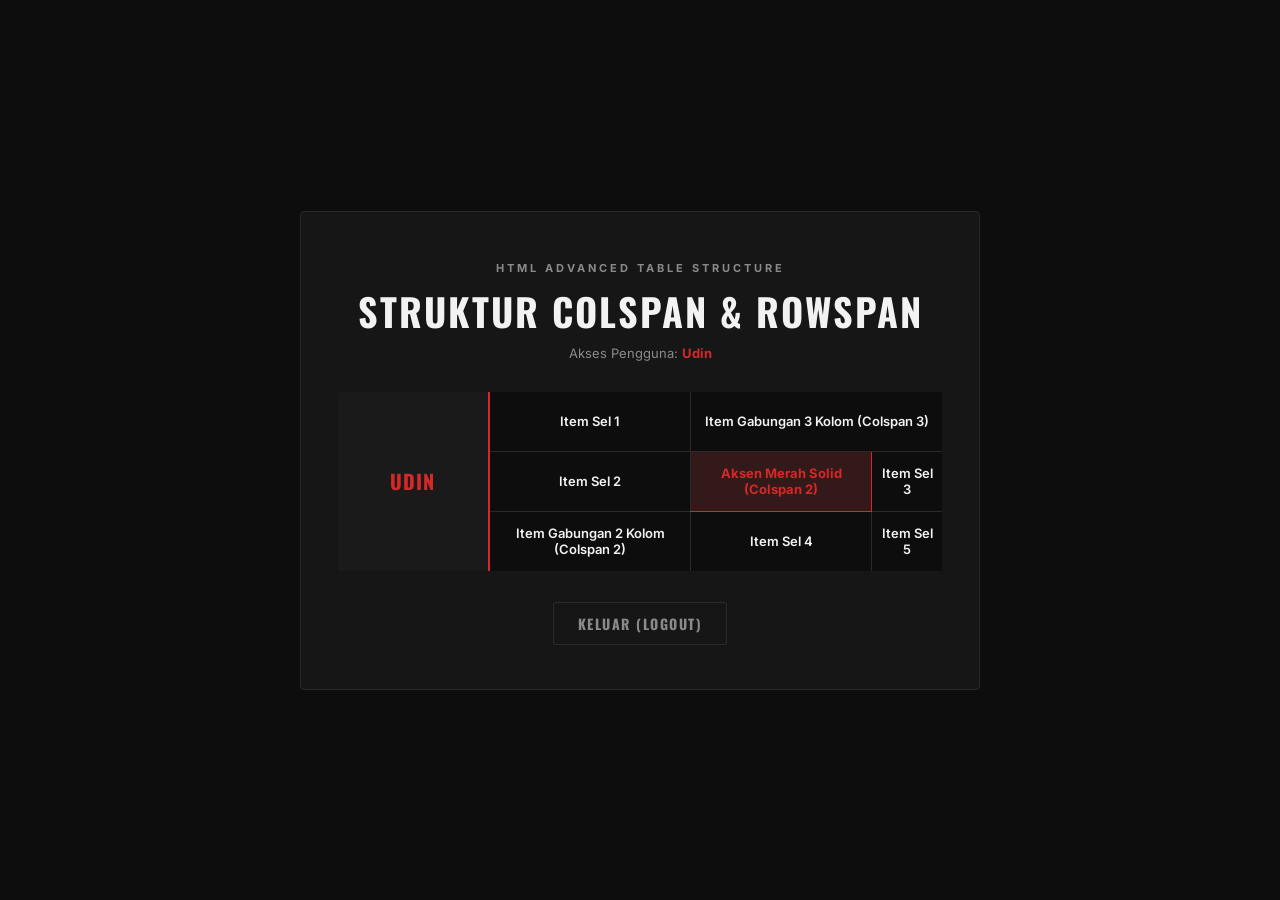
<file: table.html>
<!DOCTYPE html>
<html lang="id">
<head>
    <meta charset="UTF-8">
    <meta name="viewport" content="width=device-width, initial-scale=1.0">
    <meta http-equiv="Cache-Control" content="no-cache, no-store, must-revalidate" />
    <meta http-equiv="Pragma" content="no-cache" />
    <meta http-equiv="Expires" content="0" />
    <title>Struktur Tabel - Udin Project</title>
    <link rel="preconnect" href="https://fonts.googleapis.com">
    <link rel="preconnect" href="https://fonts.gstatic.com" crossorigin>
    <link href="https://fonts.googleapis.com/css2?family=Bebas+Neue&family=Inter:ital,wght@0,400;0,500;0,600;0,700;0,800;0,900;1,400&family=Oswald:wght@500;600;700;800;900&display=swap" rel="stylesheet">
    <style>
        :root {
            --bg-main: #0D0D0D;
            --bg-surface: #161616;
            --border-color: #2A2A2A;
            --text-main: #F2F2F2;
            --text-muted: #8A8A8A;
            --accent-red: #D62828;
            --accent-red-hover: #B51F1F;
            --font-heading: 'Oswald', 'Bebas Neue', sans-serif;
            --font-body: 'Inter', -apple-system, BlinkMacSystemFont, sans-serif;
        }

        * {
            box-sizing: border-box;
            margin: 0;
            padding: 0;
            font-family: var(--font-body);
        }

        body {
            background-color: var(--bg-main);
            color: var(--text-main);
            min-height: 100vh;
            display: flex;
            align-items: center;
            justify-content: center;
            padding: 24px;
            -webkit-font-smoothing: antialiased;
        }

        .table-card {
            background-color: var(--bg-surface);
            border: 1px solid var(--border-color);
            border-radius: 4px;
            padding: 44px 36px;
            width: 100%;
            max-width: 680px;
            text-align: center;
        }

        .section-tag {
            display: inline-block;
            font-size: 11px;
            font-weight: 700;
            letter-spacing: 3px;
            text-transform: uppercase;
            color: var(--text-muted);
            margin-bottom: 8px;
        }

        .title {
            font-family: var(--font-heading);
            font-size: 38px;
            font-weight: 900;
            letter-spacing: 2px;
            text-transform: uppercase;
            color: var(--text-main);
            margin-bottom: 6px;
        }

        .user-greeting {
            color: var(--text-muted);
            font-size: 13px;
            margin-bottom: 30px;
        }

        .user-greeting b {
            color: var(--accent-red);
        }

        table {
            border-collapse: collapse;
            width: 100%;
            border: 1px solid var(--border-color);
            border-radius: 2px;
            overflow: hidden;
            margin-bottom: 30px;
        }

        td {
            border: 1px solid var(--border-color);
            height: 60px;
            text-align: center;
            color: var(--text-main);
            font-size: 13px;
            font-weight: 600;
            padding: 8px;
            background-color: var(--bg-main);
        }

        .nama-cell {
            width: 25%;
            vertical-align: middle;
            font-family: var(--font-heading);
            font-size: 20px;
            font-weight: 900;
            letter-spacing: 1px;
            background-color: #1a1a1a;
            color: var(--accent-red);
            border-right: 2px solid var(--accent-red);
        }

        .aksen-merah {
            background-color: rgba(214, 40, 40, 0.15);
            border-color: var(--accent-red);
            color: var(--accent-red);
            font-weight: 700;
        }

        .btn-logout {
            display: inline-block;
            padding: 10px 24px;
            background: transparent;
            border: 1px solid var(--border-color);
            border-radius: 2px;
            color: var(--text-muted);
            font-family: var(--font-heading);
            font-size: 14px;
            font-weight: 700;
            letter-spacing: 1.5px;
            text-transform: uppercase;
            text-decoration: none;
            transition: all 0.2s ease;
        }

        .btn-logout:hover {
            color: var(--accent-red);
            border-color: var(--accent-red);
            background: #1a1a1a;
        }
    </style>
</head>
<body>

<div class="table-card">
    <span class="section-tag">HTML ADVANCED TABLE STRUCTURE</span>
    <h1 class="title">Struktur Colspan &amp; Rowspan</h1>
    <div class="user-greeting">
        Akses Pengguna: <b id="userName">Udin</b>
    </div>

    <table>
        <tr>
            <td class="nama-cell" rowspan="3">UDIN</td>
            <td>Item Sel 1</td>
            <td colspan="3">Item Gabungan 3 Kolom (Colspan 3)</td>
        </tr>
        <tr>
            <td>Item Sel 2</td>
            <td class="aksen-merah" colspan="2">Aksen Merah Solid (Colspan 2)</td>
            <td>Item Sel 3</td>
        </tr>
        <tr>
            <td colspan="2">Item Gabungan 2 Kolom (Colspan 2)</td>
            <td>Item Sel 4</td>
            <td>Item Sel 5</td>
        </tr>
    </table>

    <a href="index.html" class="btn-logout" onclick="sessionStorage.clear()">Keluar (Logout)</a>
</div>

<script>
document.addEventListener('DOMContentLoaded', () => {
    const savedName = sessionStorage.getItem('nama') || 'Udin';
    document.getElementById('userName').textContent = savedName;
});
</script>

</body>
</html>
</file>
<file: belajar.css>
@import url('https://fonts.googleapis.com/css2?family=Bebas+Neue&family=Inter:ital,wght@0,400;0,500;0,600;0,700;0,800;0,900;1,400&family=Oswald:wght@500;600;700;800;900&display=swap');

/* ==========================================================================
   Brutalist-Minimalist Dark Aesthetic - Login Portal
   Palet: #0D0D0D (bg), #161616 (surface), #2A2A2A (border),
          #F2F2F2 (text), #8A8A8A (muted), #D62828 (accent)
   ========================================================================== */

:root {
    --bg-main: #0D0D0D;
    --bg-surface: #161616;
    --border-color: #2A2A2A;
    --text-main: #F2F2F2;
    --text-muted: #8A8A8A;
    --accent-red: #D62828;
    --accent-red-hover: #B51F1F;
    --font-heading: 'Oswald', 'Bebas Neue', sans-serif;
    --font-body: 'Inter', -apple-system, BlinkMacSystemFont, sans-serif;
}

* {
    margin: 0;
    padding: 0;
    box-sizing: border-box;
    font-family: var(--font-body);
}

body {
    min-height: 100vh;
    background-color: var(--bg-main);
    color: var(--text-main);
    display: flex;
    align-items: center;
    justify-content: center;
    padding: 24px;
    -webkit-font-smoothing: antialiased;
}

.login-container {
    width: 100%;
    max-width: 440px;
    margin: 0 auto;
}

.luxury-form {
    background-color: var(--bg-surface);
    border: 1px solid var(--border-color);
    border-radius: 4px;
    padding: 44px 36px;
}

.brand-badge {
    text-align: center;
    margin-bottom: 12px;
}

.badge-text {
    font-size: 11px;
    font-weight: 700;
    letter-spacing: 3px;
    color: var(--text-muted);
    text-transform: uppercase;
}

.form-title {
    font-family: var(--font-heading);
    font-size: 42px;
    font-weight: 900;
    text-align: center;
    letter-spacing: 3px;
    text-transform: uppercase;
    color: var(--text-main);
    line-height: 1.1;
    margin-bottom: 8px;
}

.accent-red {
    color: var(--accent-red);
}

.form-subtitle {
    font-size: 13px;
    color: var(--text-muted);
    text-align: center;
    margin-bottom: 30px;
    line-height: 1.5;
}

.input-group {
    margin-bottom: 20px;
}

.input-group label {
    display: block;
    font-size: 11px;
    font-weight: 700;
    text-transform: uppercase;
    letter-spacing: 1.5px;
    color: var(--text-muted);
    margin-bottom: 8px;
}

.input-wrapper {
    width: 100%;
}

input[type="text"],
input[type="password"] {
    width: 100%;
    padding: 14px 16px;
    background-color: var(--bg-main);
    border: 1px solid var(--border-color);
    border-radius: 2px;
    color: var(--text-main);
    font-size: 14px;
    font-weight: 500;
    outline: none;
    transition: border-color 0.2s ease;
}

input[type="text"]::placeholder,
input[type="password"]::placeholder {
    color: #555555;
    font-size: 13px;
}

input[type="text"]:focus,
input[type="password"]:focus {
    border-color: var(--accent-red);
}

.btn-luxury-submit {
    width: 100%;
    padding: 16px 20px;
    margin-top: 10px;
    background-color: var(--accent-red);
    border: none;
    border-radius: 4px;
    color: #FFFFFF;
    font-family: var(--font-heading);
    font-size: 17px;
    font-weight: 700;
    letter-spacing: 2px;
    text-transform: uppercase;
    cursor: pointer;
    transition: background-color 0.2s ease, transform 0.2s ease;
}

.btn-luxury-submit:hover {
    background-color: var(--accent-red-hover);
    transform: translateY(-2px);
}

.btn-luxury-submit:active {
    transform: translateY(0);
}

/* Hint Card */
.luxury-hint-card {
    margin-top: 28px;
    padding: 16px;
    background-color: var(--bg-main);
    border: 1px solid var(--border-color);
    border-radius: 2px;
}

.hint-header {
    font-size: 11px;
    font-weight: 700;
    letter-spacing: 1.5px;
    color: var(--text-muted);
    text-transform: uppercase;
    margin-bottom: 12px;
}

.hint-grid {
    display: grid;
    grid-template-columns: 1fr 1fr;
    gap: 8px;
}

.hint-item {
    background-color: var(--bg-surface);
    border: 1px solid var(--border-color);
    border-radius: 2px;
    padding: 10px;
}

.hint-user {
    font-size: 13px;
    font-weight: 700;
    color: var(--text-main);
    display: flex;
    align-items: center;
    justify-content: space-between;
    margin-bottom: 4px;
}

.hint-role {
    font-size: 9px;
    font-weight: 700;
    padding: 2px 5px;
    background: #222222;
    border-radius: 2px;
    color: var(--text-muted);
    text-transform: uppercase;
    letter-spacing: 0.5px;
}

.hint-role.admin-role {
    background: rgba(214, 40, 40, 0.2);
    color: var(--accent-red);
    border: 1px solid var(--accent-red);
}

.hint-pass {
    font-size: 11px;
    color: var(--text-muted);
}

.hint-pass code {
    color: var(--accent-red);
    font-family: monospace;
    font-weight: 700;
}

.hint-pass i {
    color: var(--text-muted);
    font-size: 10px;
}

@media (max-width: 480px) {
    .luxury-form {
        padding: 30px 20px;
    }

    .form-title {
        font-size: 32px;
    }

    .hint-grid {
        grid-template-columns: 1fr;
    }
}
</file>
<file: admin_dash.css>
@import url('https://fonts.googleapis.com/css2?family=Bebas+Neue&family=Inter:ital,wght@0,400;0,500;0,600;0,700;0,800;0,900;1,400&family=Oswald:wght@500;600;700;800;900&display=swap');

/* ==========================================================================
   Executive Admin Dashboard - Brutalist Minimalist Dark Aesthetic
   Palet: #0D0D0D (bg), #161616 (surface), #2A2A2A (border),
          #F2F2F2 (text), #8A8A8A (muted), #D62828 (accent)
   ========================================================================== */

:root {
    --bg-main: #0D0D0D;
    --bg-surface: #161616;
    --border-color: #2A2A2A;
    --text-main: #F2F2F2;
    --text-muted: #8A8A8A;
    --accent-red: #D62828;
    --accent-red-hover: #B51F1F;
    --font-heading: 'Oswald', 'Bebas Neue', sans-serif;
    --font-body: 'Inter', -apple-system, BlinkMacSystemFont, sans-serif;
}

* {
    margin: 0;
    padding: 0;
    box-sizing: border-box;
    font-family: var(--font-body);
}

body {
    min-height: 100vh;
    background-color: var(--bg-main);
    color: var(--text-main);
    display: flex;
    justify-content: center;
    align-items: flex-start;
    padding: 40px 20px;
    -webkit-font-smoothing: antialiased;
}

.admin-wrapper {
    width: 100%;
    max-width: 720px;
    margin: 0 auto;
}

.admin-nav {
    display: flex;
    justify-content: space-between;
    align-items: center;
    margin-bottom: 24px;
}

.brand-title {
    font-size: 11px;
    font-weight: 700;
    letter-spacing: 2px;
    color: var(--text-muted);
    text-transform: uppercase;
}

.user-profile {
    display: flex;
    align-items: center;
    gap: 10px;
}

.admin-name {
    font-size: 12px;
    font-weight: 600;
    color: var(--text-main);
}

.btn-admin-logout {
    font-size: 11px;
    font-weight: 700;
    letter-spacing: 1.5px;
    color: var(--accent-red);
    text-decoration: none;
    text-transform: uppercase;
    padding: 4px 10px;
    border: 1px solid var(--border-color);
    border-radius: 2px;
    transition: all 0.2s ease;
}

.btn-admin-logout:hover {
    background: #1a1a1a;
    border-color: var(--accent-red);
}

.dashboard-container {
    background-color: var(--bg-surface);
    border: 1px solid var(--border-color);
    border-radius: 4px;
    padding: 44px;
}

.card-header {
    text-align: center;
    margin-bottom: 35px;
}

.section-tag {
    display: inline-block;
    font-size: 11px;
    font-weight: 700;
    letter-spacing: 3px;
    text-transform: uppercase;
    color: var(--text-muted);
    margin-bottom: 8px;
}

.dashboard-title {
    font-family: var(--font-heading);
    font-size: 40px;
    font-weight: 900;
    letter-spacing: 2px;
    text-transform: uppercase;
    color: var(--text-main);
    margin-bottom: 8px;
}

.dashboard-desc {
    font-size: 13px;
    color: var(--text-muted);
}

.grade-form {
    margin-bottom: 25px;
}

.input-field-group label {
    display: block;
    font-size: 11px;
    font-weight: 700;
    letter-spacing: 1.5px;
    text-transform: uppercase;
    color: var(--text-muted);
    margin-bottom: 10px;
}

.input-with-button {
    display: flex;
    gap: 12px;
}

input[type="number"] {
    flex: 1;
    padding: 14px 18px;
    background-color: var(--bg-main);
    border: 1px solid var(--border-color);
    border-radius: 2px;
    color: var(--text-main);
    font-size: 15px;
    font-weight: 700;
    outline: none;
    transition: border-color 0.2s ease;
}

input[type="number"]:focus {
    border-color: var(--accent-red);
}

.btn-submit-eval {
    padding: 14px 28px;
    background-color: var(--accent-red);
    border: none;
    border-radius: 2px;
    color: #FFFFFF;
    font-family: var(--font-heading);
    font-size: 16px;
    font-weight: 700;
    letter-spacing: 1.5px;
    text-transform: uppercase;
    cursor: pointer;
    transition: background-color 0.2s ease, transform 0.2s ease;
    white-space: nowrap;
}

.btn-submit-eval:hover {
    background-color: var(--accent-red-hover);
    transform: translateY(-2px);
}

.result-card {
    display: flex;
    align-items: center;
    gap: 24px;
    background-color: var(--bg-main);
    border: 1px solid var(--border-color);
    border-radius: 2px;
    padding: 24px;
    margin-bottom: 30px;
}

.result-badge-container {
    text-align: center;
    min-width: 90px;
    padding: 12px 16px;
    border-radius: 2px;
    background: #141414;
    border: 1px solid var(--border-color);
}

.grade-label {
    font-size: 10px;
    font-weight: 700;
    text-transform: uppercase;
    letter-spacing: 1px;
    color: var(--text-muted);
    margin-bottom: 4px;
}

.grade-letter {
    font-family: var(--font-heading);
    font-size: 48px;
    font-weight: 900;
    line-height: 1;
    color: var(--accent-red);
}

.result-info {
    flex: 1;
}

.keterangan-text {
    font-size: 16px;
    font-weight: 700;
    color: var(--text-main);
    margin-bottom: 6px;
}

.score-summary {
    font-size: 13px;
    color: var(--text-muted);
}

.score-summary b {
    color: var(--accent-red);
}

.grading-reference {
    border-top: 1px solid var(--border-color);
    padding-top: 25px;
}

.ref-title {
    font-size: 11px;
    font-weight: 700;
    text-transform: uppercase;
    letter-spacing: 1.5px;
    color: var(--text-muted);
    margin-bottom: 12px;
}

.ref-grid {
    display: grid;
    grid-template-columns: repeat(5, 1fr);
    gap: 8px;
}

.ref-pill {
    padding: 10px 8px;
    border-radius: 2px;
    font-size: 12px;
    text-align: center;
    background: var(--bg-main);
    border: 1px solid var(--border-color);
    color: var(--text-muted);
}

.ref-pill b {
    display: block;
    font-size: 16px;
    font-family: var(--font-heading);
    color: var(--accent-red);
    margin-bottom: 2px;
}

@media (max-width: 640px) {
    .dashboard-container {
        padding: 24px 16px;
    }

    .input-with-button {
        flex-direction: column;
    }

    .result-card {
        flex-direction: column;
        text-align: center;
    }

    .ref-grid {
        grid-template-columns: repeat(2, 1fr);
    }
}
</file>
<file: style.css>
@import url('https://fonts.googleapis.com/css2?family=Bebas+Neue&family=Inter:ital,wght@0,400;0,500;0,600;0,700;0,800;0,900;1,400&family=Oswald:wght@500;600;700;800;900&display=swap');

/* ==========================================================================
   Brutalist-Minimalist Dark Aesthetic - RM Etan Kuburan
   Palet: #0D0D0D (bg), #161616 (surface), #2A2A2A (border),
          #F2F2F2 (text), #8A8A8A (muted), #D62828 (accent)
   ========================================================================== */

:root {
  --bg-main: #0D0D0D;
  --bg-surface: #161616;
  --bg-surface-hover: #1C1C1C;
  --border-color: #2A2A2A;
  --text-main: #F2F2F2;
  --text-muted: #8A8A8A;
  --accent-red: #D62828;
  --accent-red-hover: #B51F1F;
  --font-heading: 'Oswald', 'Bebas Neue', sans-serif;
  --font-body: 'Inter', -apple-system, BlinkMacSystemFont, sans-serif;
}

* {
  margin: 0;
  padding: 0;
  box-sizing: border-box;
  font-family: var(--font-body);
}

body {
  min-height: 100vh;
  background-color: var(--bg-main);
  color: var(--text-main);
  display: flex;
  justify-content: center;
  align-items: flex-start;
  padding: 40px 20px;
  -webkit-font-smoothing: antialiased;
}

/* Container */
.luxury-container {
  width: 100%;
  max-width: 960px;
  margin: 0 auto;
}

/* 1. Header & Top Nav */
.top-nav {
  display: flex;
  justify-content: space-between;
  align-items: center;
  margin-bottom: 24px;
}

.nav-brand {
  font-family: var(--font-body);
  font-size: 11px;
  font-weight: 600;
  letter-spacing: 3px;
  color: var(--text-muted);
  text-transform: uppercase;
}

.btn-luxury-logout {
  display: inline-block;
  padding: 7px 16px;
  background: transparent;
  border: 1px solid var(--border-color);
  border-radius: 4px;
  color: var(--text-muted);
  text-decoration: none;
  font-size: 11px;
  font-weight: 700;
  letter-spacing: 2px;
  text-transform: uppercase;
  transition: all 0.2s ease;
}

.btn-luxury-logout:hover {
  color: var(--text-main);
  border-color: var(--accent-red);
  background: #1a1a1a;
}

/* Main Card */
.menu-card {
  background-color: var(--bg-surface);
  border: 1px solid var(--border-color);
  border-radius: 4px;
  padding: 48px;
}

/* Header Content */
.menu-header {
  text-align: center;
  margin-bottom: 40px;
}

.luxury-badge {
  display: inline-block;
  font-size: 11px;
  font-weight: 700;
  letter-spacing: 4px;
  text-transform: uppercase;
  color: var(--text-muted);
  margin-bottom: 12px;
}

.restaurant-name {
  font-family: var(--font-heading);
  font-size: 56px;
  font-weight: 900;
  letter-spacing: 4px;
  text-transform: uppercase;
  color: var(--text-main);
  line-height: 1.1;
  margin-bottom: 10px;
}

.accent-red {
  color: var(--accent-red);
}

.restaurant-tagline {
  color: var(--text-muted);
  font-size: 14px;
  font-style: italic;
  font-weight: 400;
  letter-spacing: 0.5px;
}

/* 2. Tabel Menu */
.table-wrapper {
  overflow-x: auto;
  border: 1px solid var(--border-color);
  border-radius: 4px;
  background: var(--bg-surface);
  margin-bottom: 28px;
}

.luxury-table {
  width: 100%;
  border-collapse: collapse;
  text-align: left;
}

.luxury-table th {
  padding: 16px 20px;
  background-color: #121212;
  color: var(--text-muted);
  font-size: 11px;
  font-weight: 700;
  text-transform: uppercase;
  letter-spacing: 2px;
  border-bottom: 1px solid var(--border-color);
}

.luxury-table td {
  padding: 20px;
  border-bottom: 1px solid var(--border-color);
  vertical-align: middle;
}

.luxury-table tr:last-child td {
  border-bottom: none;
}

/* Hover Baris: background sedikit lebih terang + aksen merah di kiri */
.menu-row {
  transition: background-color 0.2s ease, box-shadow 0.2s ease;
}

.menu-row:hover {
  background-color: var(--bg-surface-hover);
  box-shadow: inset 4px 0 0 var(--accent-red);
}

.col-center {
  text-align: center;
}

.col-right {
  text-align: right;
}

/* 4. Emoji Menu & Deskripsi */
.item-name {
  display: flex;
  align-items: center;
  gap: 16px;
}

.item-emoji {
  font-size: 28px;
  line-height: 1;
  flex-shrink: 0;
}

.item-name strong {
  display: block;
  font-size: 15px;
  font-weight: 700;
  color: var(--text-main);
  letter-spacing: 0.3px;
  margin-bottom: 4px;
}

.item-desc {
  font-size: 12px;
  color: var(--text-muted);
  line-height: 1.4;
}

/* 3. Harga */
.price-tag {
  font-family: var(--font-heading);
  font-size: 18px;
  font-weight: 700;
  letter-spacing: 1px;
  color: var(--accent-red);
  white-space: nowrap;
}

/* 5. Custom Checkbox: Kotak Tajam & Merah Solid */
.custom-checkbox {
  position: relative;
  display: inline-flex;
  align-items: center;
  justify-content: center;
  width: 20px;
  height: 20px;
  cursor: pointer;
  vertical-align: middle;
}

.custom-checkbox input {
  opacity: 0;
  width: 0;
  height: 0;
  position: absolute;
}

.checkmark {
  position: absolute;
  top: 0;
  left: 0;
  height: 20px;
  width: 20px;
  background-color: var(--bg-main);
  border: 1px solid var(--border-color);
  border-radius: 2px;
  transition: all 0.2s ease;
}

.custom-checkbox:hover input ~ .checkmark {
  border-color: var(--accent-red);
}

.custom-checkbox input:checked ~ .checkmark {
  background-color: var(--accent-red);
  border-color: var(--accent-red);
}

.checkmark:after {
  content: "";
  position: absolute;
  display: none;
  left: 6px;
  top: 2px;
  width: 5px;
  height: 10px;
  border: solid #FFFFFF;
  border-width: 0 2px 2px 0;
  transform: rotate(45deg);
}

.custom-checkbox input:checked ~ .checkmark:after {
  display: block;
}

/* 6. Input Porsi */
.porsi-input {
  width: 64px;
  padding: 8px 10px;
  background-color: var(--bg-main);
  border: 1px solid var(--border-color);
  border-radius: 2px;
  color: var(--text-main);
  text-align: center;
  font-size: 14px;
  font-weight: 700;
  outline: none;
  transition: border-color 0.2s ease;
}

.porsi-input:focus {
  border-color: var(--accent-red);
}

/* 7 & 8. Action Bar & Tombol Order */
.order-action-bar {
  display: flex;
  flex-direction: column;
  gap: 16px;
  margin-top: 24px;
}

.action-info {
  display: flex;
  align-items: center;
  gap: 8px;
  font-size: 12px;
  color: var(--text-muted);
  letter-spacing: 0.3px;
}

.btn-order-luxury, #papan {
  width: 100%;
  padding: 18px 24px;
  background-color: var(--accent-red);
  border: none;
  border-radius: 4px;
  color: #FFFFFF;
  font-family: var(--font-heading);
  font-size: 18px;
  font-weight: 700;
  letter-spacing: 2px;
  text-transform: uppercase;
  cursor: pointer;
  text-align: center;
  text-decoration: none;
  transition: background-color 0.2s ease, transform 0.2s ease;
  display: block;
}

.btn-order-luxury:hover, #papan:hover {
  background-color: var(--accent-red-hover);
  transform: translateY(-2px);
}

.btn-order-luxury:active, #papan:active {
  transform: translateY(0);
}

/* ==========================================================================
   Halaman Struk / Receipt (harga.php)
   ========================================================================== */

.receipt-wrapper {
  width: 100%;
  max-width: 640px;
  margin: 0 auto;
}

.receipt-card {
  background-color: var(--bg-surface);
  border: 1px solid var(--border-color);
  border-radius: 4px;
  padding: 44px;
}

.receipt-header {
  text-align: center;
  margin-bottom: 30px;
  padding-bottom: 20px;
  border-bottom: 1px solid var(--border-color);
}

.receipt-brand {
  font-family: var(--font-heading);
  font-size: 40px;
  font-weight: 900;
  letter-spacing: 3px;
  text-transform: uppercase;
  color: var(--text-main);
  margin-bottom: 6px;
}

.receipt-subtitle {
  font-size: 11px;
  font-weight: 700;
  letter-spacing: 3px;
  color: var(--accent-red);
  text-transform: uppercase;
}

.invoice-meta {
  background: var(--bg-main);
  border: 1px solid var(--border-color);
  border-radius: 2px;
  padding: 16px 20px;
  margin-bottom: 24px;
}

.meta-row {
  display: flex;
  justify-content: space-between;
  align-items: center;
  font-size: 12px;
  color: var(--text-muted);
  padding: 5px 0;
}

.meta-row strong {
  color: var(--text-main);
  font-weight: 600;
}

.receipt-table {
  width: 100%;
  border-collapse: collapse;
}

.receipt-table th {
  padding: 12px 16px;
  font-size: 11px;
  font-weight: 700;
  text-transform: uppercase;
  letter-spacing: 1.5px;
  color: var(--text-muted);
  border-bottom: 1px solid var(--border-color);
  background: #121212;
}

.receipt-table td {
  padding: 16px;
  border-bottom: 1px solid var(--border-color);
  font-size: 13px;
  color: var(--text-main);
}

.receipt-item-title {
  display: flex;
  align-items: center;
  gap: 10px;
}

.receipt-total-box {
  background: var(--bg-main);
  border: 1px solid var(--border-color);
  border-radius: 2px;
  padding: 24px;
  text-align: center;
  margin: 24px 0;
}

.total-label {
  font-size: 11px;
  font-weight: 700;
  letter-spacing: 2px;
  text-transform: uppercase;
  color: var(--text-muted);
  margin-bottom: 8px;
}

.total-amount {
  font-family: var(--font-heading);
  font-size: 38px;
  font-weight: 800;
  letter-spacing: 1px;
  color: var(--accent-red);
  margin-bottom: 10px;
}

.status-badge {
  display: inline-block;
  padding: 4px 12px;
  background: rgba(214, 40, 40, 0.15);
  border: 1px solid var(--accent-red);
  color: var(--accent-red);
  border-radius: 2px;
  font-size: 11px;
  font-weight: 700;
  letter-spacing: 1px;
  text-transform: uppercase;
}

.receipt-actions {
  display: flex;
  gap: 12px;
  margin-bottom: 24px;
}

.btn-return-menu {
  flex: 1;
  padding: 14px 20px;
  background: var(--accent-red);
  border: none;
  border-radius: 2px;
  color: #FFFFFF;
  font-family: var(--font-heading);
  font-size: 15px;
  font-weight: 700;
  letter-spacing: 1.5px;
  text-align: center;
  text-decoration: none;
  text-transform: uppercase;
  transition: all 0.2s ease;
}

.btn-return-menu:hover {
  background: var(--accent-red-hover);
  transform: translateY(-2px);
}

.btn-logout-receipt {
  padding: 14px 24px;
  background: transparent;
  border: 1px solid var(--border-color);
  border-radius: 2px;
  color: var(--text-muted);
  font-family: var(--font-heading);
  font-size: 15px;
  font-weight: 700;
  letter-spacing: 1.5px;
  text-align: center;
  text-decoration: none;
  text-transform: uppercase;
  transition: all 0.2s ease;
}

.btn-logout-receipt:hover {
  color: var(--accent-red);
  border-color: var(--accent-red);
  background: #1a1a1a;
}

.receipt-footer {
  text-align: center;
  color: var(--text-muted);
  font-size: 12px;
  line-height: 1.6;
  border-top: 1px solid var(--border-color);
  padding-top: 20px;
}

.empty-receipt-alert {
  text-align: center;
  padding: 30px 10px;
}

.alert-icon {
  font-size: 36px;
  margin-bottom: 12px;
}

.empty-receipt-alert h3 {
  font-family: var(--font-heading);
  font-size: 22px;
  letter-spacing: 1px;
  color: var(--text-main);
  margin-bottom: 8px;
}

.empty-receipt-alert p {
  color: var(--text-muted);
  font-size: 13px;
  margin-bottom: 24px;
}

/* ==========================================================================
   Responsive
   ========================================================================== */
@media (max-width: 768px) {
  body {
    padding: 20px 12px;
  }

  .menu-card, .receipt-card {
    padding: 24px 16px;
  }

  .restaurant-name {
    font-size: 38px;
    letter-spacing: 2px;
  }

  .luxury-table th, .luxury-table td {
    padding: 12px 10px;
  }

  .item-name {
    gap: 10px;
  }

  .item-emoji {
    font-size: 22px;
  }

  .item-name strong {
    font-size: 14px;
  }

  .price-tag {
    font-size: 15px;
  }

  .porsi-input {
    width: 50px;
    padding: 6px 4px;
  }

  .receipt-actions {
    flex-direction: column;
  }
}
</file>
